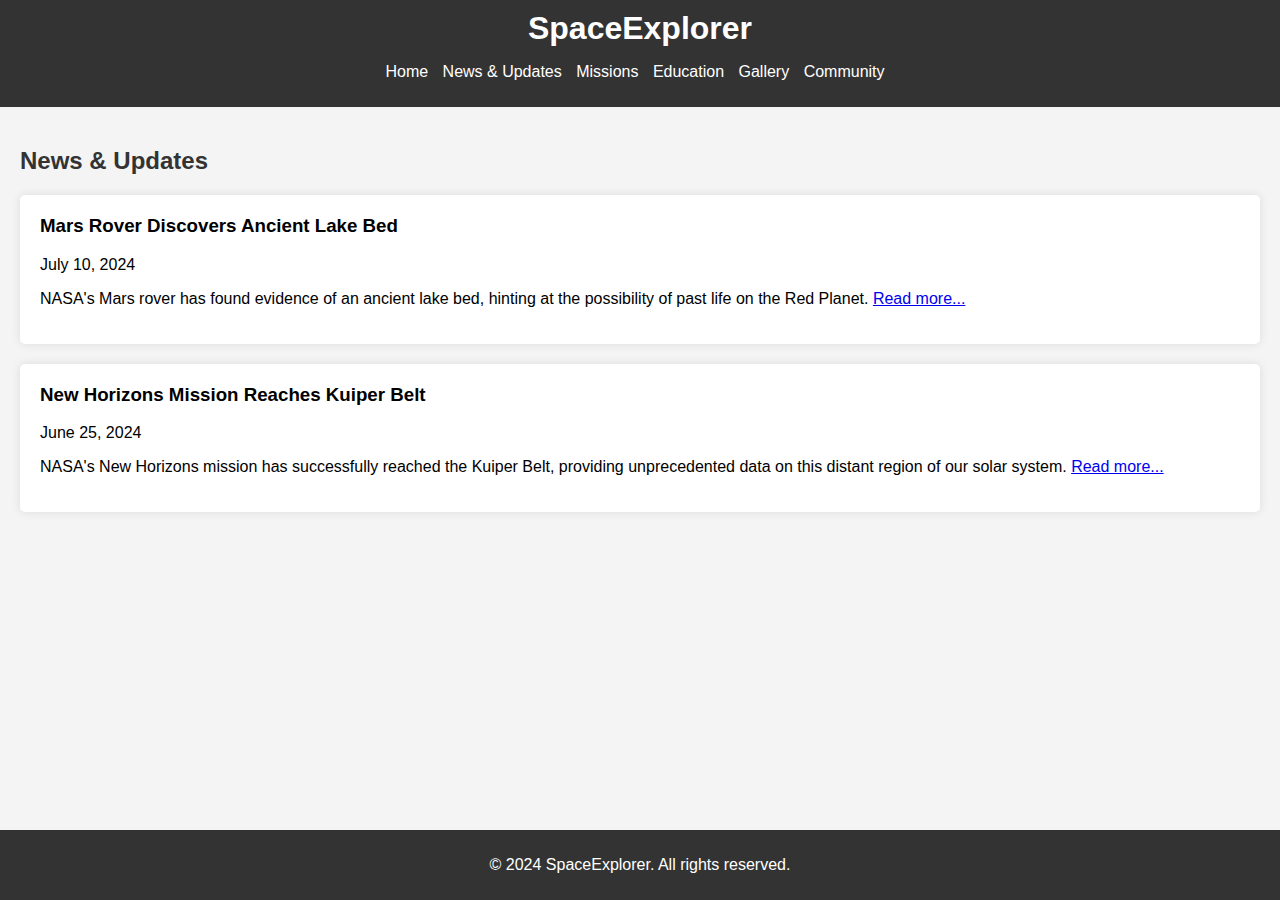
<file: news.html>
<!DOCTYPE html>
<html lang="en">
<head>
    <meta charset="UTF-8">
    <meta name="viewport" content="width=device-width, initial-scale=1.0">
    <title>SpaceExplorer - News & Updates</title>
    <link rel="stylesheet" href="styles-news.css">
</head>
<body>
    <header>
        <h1>SpaceExplorer</h1>
        <nav>
            <ul>
                <li><a href="index.html">Home</a></li>
                <li><a href="news.html">News & Updates</a></li>
                <li><a href="missions.html">Missions</a></li>
                <li><a href="education.html">Education</a></li>
                <li><a href="gallery.html">Gallery</a></li>
                <li><a href="community.html">Community</a></li>
            </ul>
        </nav>
    </header>

    <main>
        <h2>News & Updates</h2>
        <section id="latest-news">
            <!-- News articles will go here -->
        </section>
    </main>

    <footer>
        <p>&copy; 2024 SpaceExplorer. All rights reserved.</p>
    </footer>

    <script src="scripts-news.js"></script>
</body>
</html>
</file>
<file: styles-news.css>
body {
    font-family: Arial, sans-serif;
    margin: 0;
    padding: 0;
    background-color: #f4f4f4;
}

header {
    background-color: #333;
    color: #fff;
    padding: 10px 0;
    text-align: center;
}

header h1 {
    margin: 0;
}

nav ul {
    list-style-type: none;
    padding: 0;
}

nav ul li {
    display: inline;
    margin-right: 10px;
}

nav ul li a {
    color: #fff;
    text-decoration: none;
}

main {
    padding: 20px;
}

h2 {
    color: #333;
}

section#latest-news {
    display: flex;
    flex-direction: column;
    gap: 20px;
}

article {
    background-color: #fff;
    padding: 20px;
    border-radius: 5px;
    box-shadow: 0 0 10px rgba(0, 0, 0, 0.1);
}

article h3 {
    margin-top: 0;
}

footer {
    background-color: #333;
    color: #fff;
    text-align: center;
    padding: 10px 0;
    position: fixed;
    width: 100%;
    bottom: 0;
}
</file>
